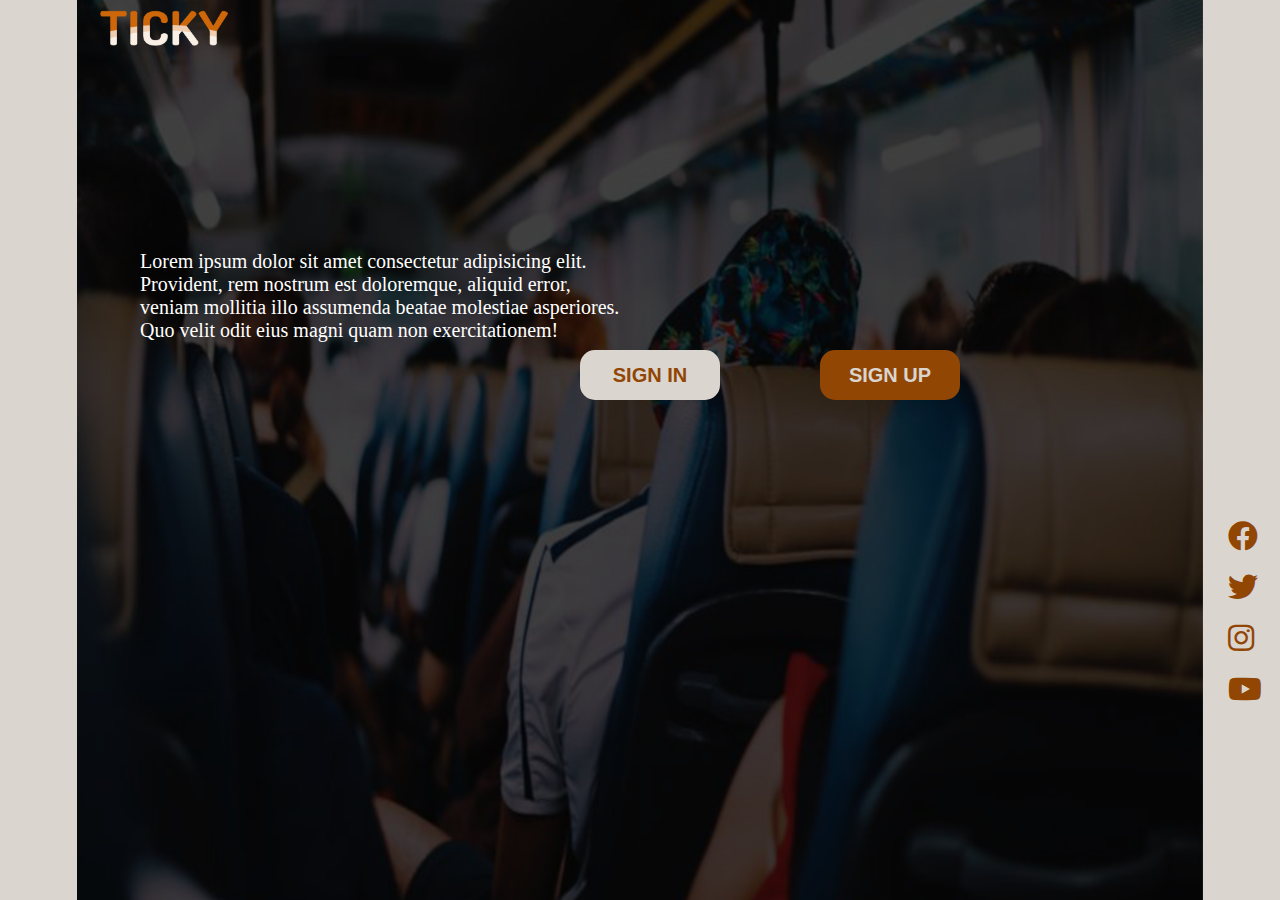
<file: index.html>
<!DOCTYPE html>
<html lang="en">
  <head>
    <meta charset="UTF-8" />
    <meta name="viewport" content="width=device-width, initial-scale=1.0" />
    <title>SIGN PAGE</title>
    <link rel="shortcut icon" href="./ticky-Recovered.png" type="x-icon" />
    <link rel="stylesheet" href="./style.css" />

    <link rel="stylesheet" href="./css/all.css" />
    <link rel="stylesheet" href="./css/all.min.css" />
    <link rel="stylesheet" href="./css/fontawesome.css" />
    <link rel="stylesheet" href="./css/fontawesome.min.css" />
  </head>
  <body>
    <nav>
      <div class="nav-bar">
        <img src="./ticky-Recovered.png" alt="logo" class="nav-logo" />
    </nav>

    <div class="info">
      <p>
        Lorem ipsum dolor sit amet consectetur adipisicing elit.
        <br />
        Provident, rem nostrum est doloremque, aliquid error,
        <br />
        veniam mollitia illo assumenda beatae molestiae asperiores.
        <br />
        Quo velit odit eius magni quam non exercitationem!
      </p>
    </div>

    <div class="buttons">
      <button class="btn sign-btn"><a href="./signIn.html">SIGN IN</a></button>
      <button class="btn signup-btn">
        <a href="./signUp.html">SIGN UP</a>
      </button>
    </div>

    <div class="social">
      <div style="margin-top: 420px">
        <i class="fab fa-facebook m-2"></i>

        <i class="fab fa-twitter m-2"></i>

        <i class="fab fa-instagram m-2"></i>

        <i class="fab fa-youtube m-2"></i>
      </div>
    </div>
  </body>
</html>
</file>
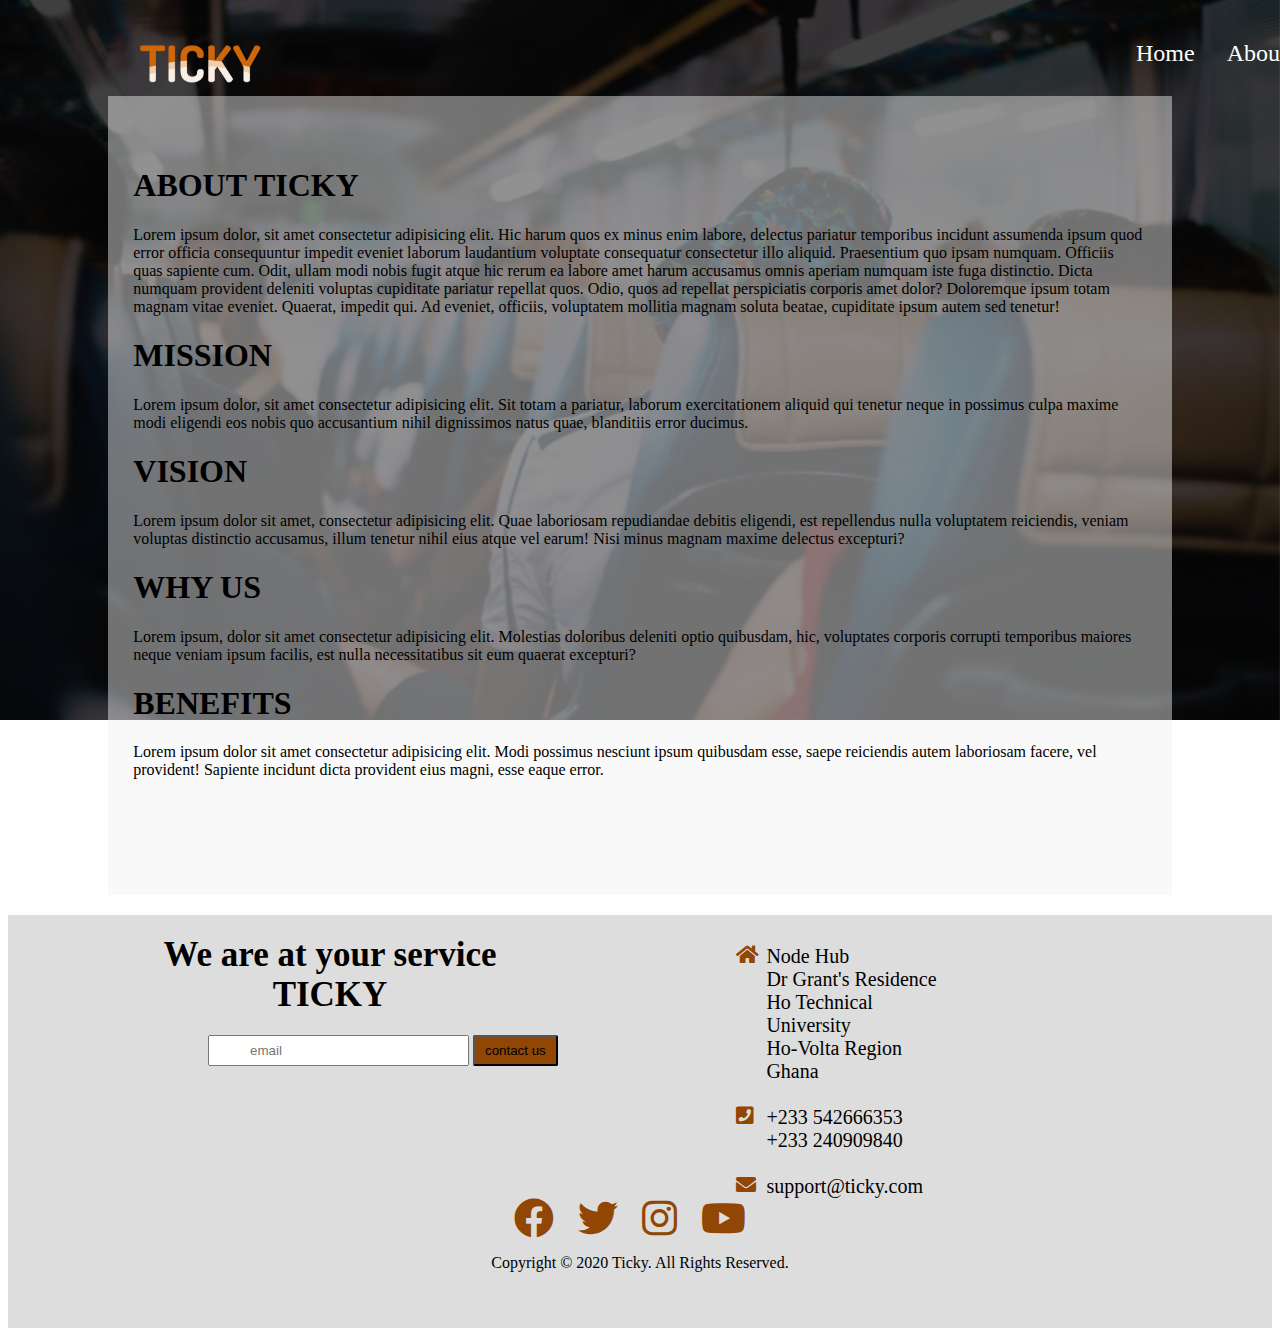
<file: about.html>
<!DOCTYPE html>
<html lang="en">
  <head>
    <meta charset="UTF-8" />
    <meta name="viewport" content="width=device-width, initial-scale=1.0" />
    <link rel="stylesheet" href="./about.css" />

    <link rel="stylesheet" href="./css/all.css" />
    <link rel="stylesheet" href="./css/all.min.css" />
    <link rel="stylesheet" href="./css/fontawesome.css" />
    <link rel="stylesheet" href="./css/fontawesome.min.css" />

    <title>ABOUT US</title>
  </head>
  <body>
    <nav class="nav-bar">
      <div class="nav-logo">
        <img src="./Images/ticky2-Recovered.png" class="logo" />
      </div>

      <ul class="nav-links">
        <li>
          <a href="./home.html">Home</a>
        </li>
        <li>
          <a href="#">About</a>
        </li>

        <!-- <div class="dropdown">
          <button onclick="myFunction()" class="dropbtn">Account</button>
          <div id="myDropdown" class="dropdown-content">
            <a href="./home.html">Home</a>
            <a href="./about.html">About</a>
          </div>
        </div> -->
      </ul>

      <div class="burger">
        <div class="line1"></div>
        <div class="line2"></div>
        <div class="line3"></div>
      </div>
    </nav>

    <div class="container">
      <div>
        <h1>ABOUT TICKY</h1>
        <p>
          Lorem ipsum dolor, sit amet consectetur adipisicing elit. Hic harum
          quos ex minus enim labore, delectus pariatur temporibus incidunt
          assumenda ipsum quod error officia consequuntur impedit eveniet
          laborum laudantium voluptate consequatur consectetur illo aliquid.
          Praesentium quo ipsam numquam. Officiis quas sapiente cum. Odit, ullam
          modi nobis fugit atque hic rerum ea labore amet harum accusamus omnis
          aperiam numquam iste fuga distinctio. Dicta numquam provident deleniti
          voluptas cupiditate pariatur repellat quos. Odio, quos ad repellat
          perspiciatis corporis amet dolor? Doloremque ipsum totam magnam vitae
          eveniet. Quaerat, impedit qui. Ad eveniet, officiis, voluptatem
          mollitia magnam soluta beatae, cupiditate ipsum autem sed tenetur!
        </p>
      </div>

      <div>
        <h1>MISSION</h1>
        <p>
          Lorem ipsum dolor, sit amet consectetur adipisicing elit. Sit totam a
          pariatur, laborum exercitationem aliquid qui tenetur neque in possimus
          culpa maxime modi eligendi eos nobis quo accusantium nihil dignissimos
          natus quae, blanditiis error ducimus.
        </p>
      </div>

      <div>
        <h1>VISION</h1>
        <p>
          Lorem ipsum dolor sit amet, consectetur adipisicing elit. Quae
          laboriosam repudiandae debitis eligendi, est repellendus nulla
          voluptatem reiciendis, veniam voluptas distinctio accusamus, illum
          tenetur nihil eius atque vel earum! Nisi minus magnam maxime delectus
          excepturi?
        </p>
      </div>

      <div>
        <h1>WHY US</h1>
        <p>
          Lorem ipsum, dolor sit amet consectetur adipisicing elit. Molestias
          doloribus deleniti optio quibusdam, hic, voluptates corporis corrupti
          temporibus maiores neque veniam ipsum facilis, est nulla
          necessitatibus sit eum quaerat excepturi?
        </p>
      </div>

      <div>
        <h1>BENEFITS</h1>
        <p>
          Lorem ipsum dolor sit amet consectetur adipisicing elit. Modi possimus
          nesciunt ipsum quibusdam esse, saepe reiciendis autem laboriosam
          facere, vel provident! Sapiente incidunt dicta provident eius magni,
          esse eaque error.
        </p>
      </div>
    </div>

    <div class="contactinfo">
      <div class="infotext">
        <h3>We are at your service</h3>
        <h3>TICKY</h3>
      </div>

      <form class="contact">
        <input type="email" placeholder="email" />
        <input type="submit" value="contact us" />
      </form>

      <div class="address">
        <div class="address-bar">
          <i class="fa fa-home" aria-hidden="true"></i>Node Hub
          <br />
          Dr Grant's Residence
          <br />
          Ho Technical University
          <br />
          Ho-Volta Region
          <br />
          Ghana
          <br />
          <br />
          <i class="fa fa-phone-square" aria-hidden="true"></i>
          +233 542666353
          <br />
          +233 240909840
          <br />
          <br />
          <i class="fa fa-envelope" aria-hidden="true"></i> support@ticky.com
        </div>
      </div>

      <div class="social">
        <i class="fab fa-facebook m-2"></i>
        <i class="fab fa-twitter m-2"></i>
        <i class="fab fa-instagram m-2"></i>
        <i class="fab fa-youtube m-2"></i>
      </div>

      <div class="footer">
        <p>Copyright © 2020 Ticky. All Rights Reserved.</p>
      </div>
    </div>
    <!-- 
    <script>
      /* When the user clicks on the button, 
          toggle between hiding and showing the dropdown content */
      function myFunction() {
        document.getElementById("myDropdown").classList.toggle("show");
      }

      // Close the dropdown if the user clicks outside of it
      window.onclick = function (event) {
        if (!event.target.matches(".dropbtn")) {
          var dropdowns = document.getElementsByClassName("dropdown-content");
          var i;
          for (i = 0; i < dropdowns.length; i++) {
            var openDropdown = dropdowns[i];
            if (openDropdown.classList.contains("show")) {
              openDropdown.classList.remove("show");
            }
          }
        }
      };
    </script> -->
    <script src="./about.js"></script>
  </body>
</html>
</file>
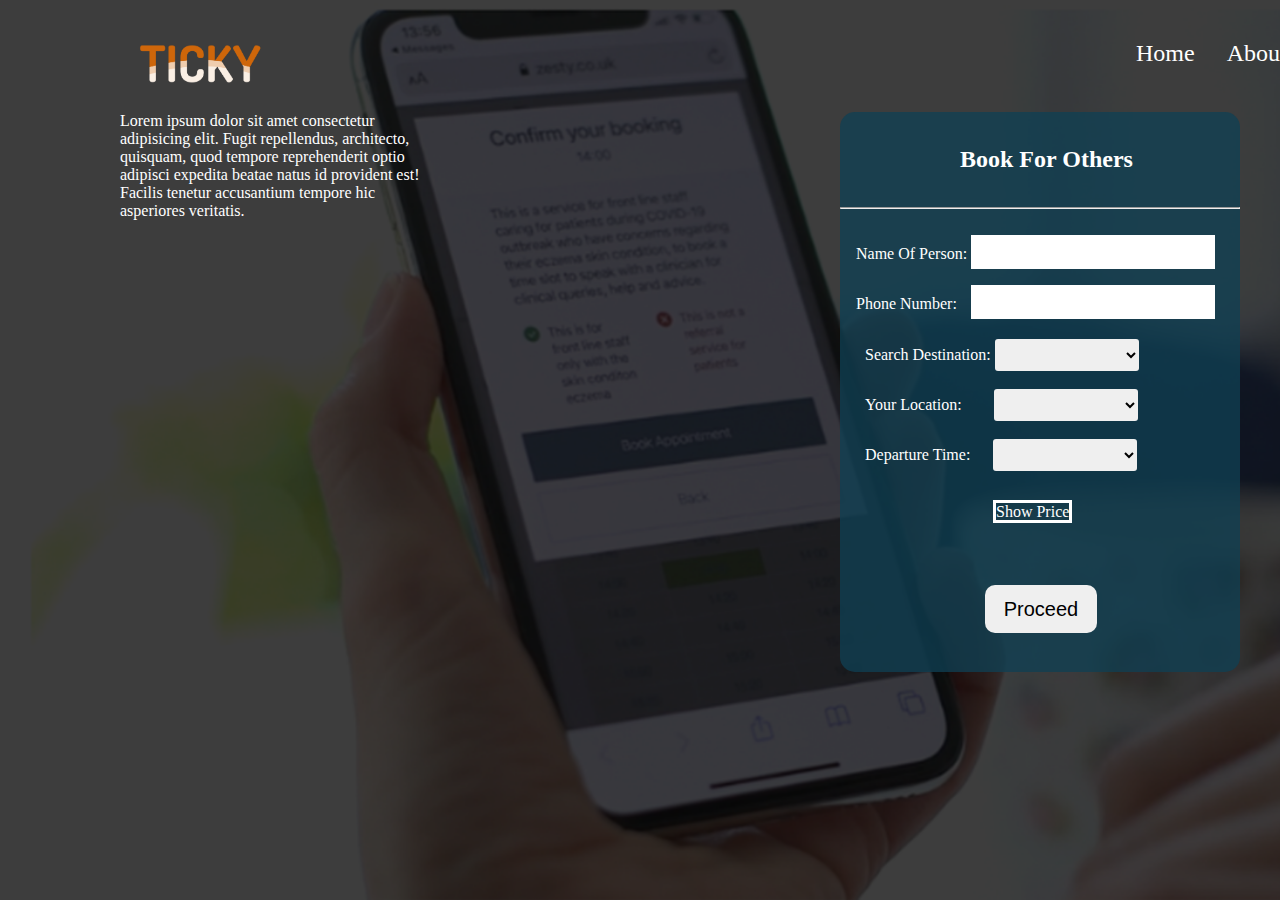
<file: bookforothers.html>
<!DOCTYPE html>
<html lang="en">
  <head>
    <meta charset="UTF-8" />
    <meta name="viewport" content="width=device-width, initial-scale=1.0" />
    <title>Ticky</title>
    <link rel="stylesheet" href="./bookforothers.css" />
  </head>
  <body>
    <nav class="nav-bar">
      <div class="nav-logo">
        <img src="./Images/ticky2-Recovered.png" class="logo" />
      </div>

      <ul class="nav-links">
        <li>
          <a href="./home.html">Home</a>
        </li>
        <li>
          <a href="./about.html">About</a>
        </li>

        <!-- <div class="dropdown">
          <button onclick="myFunction()" class="dropbtn">Account</button>
          <div id="myDropdown" class="dropdown-content">
            <a href="./home.html">Home</a>
            <a href="./about.html">About</a>
          </div>
        </div> -->
      </ul>

      <div class="burger">
        <div class="line1"></div>
        <div class="line2"></div>
        <div class="line3"></div>
      </div>
    </nav>
    <section class="sect">
      <div class="paragraph">
        <p class="P1">
          Lorem ipsum dolor sit amet consectetur adipisicing elit. Fugit
          repellendus, architecto, quisquam, quod tempore reprehenderit optio
          adipisci expedita beatae natus id provident est! Facilis tenetur
          accusantium tempore hic asperiores veritatis.
        </p>
      </div>
      <div class="book-section">
        <h3 class="P2">Book For Others</h3>
        <hr />
        <br />
        
  

        <form class="form" action="./payment.html" method="GET">

          <div class="Placeholders">
            <label for="Name Of Person">Name Of Person:</label>
            <input class="place1" type="placeholder" value="" required></input>
            <br>
            <label for="Phone Number" type="placeholder">Phone Number:</label>
            <input class="place2" type="placeholder" value="" required></input>
          </div>
          
          <div class="div-paragraph">
            <label for="destination">Search Destination:</label>
            <select name="destination" id="destination" required>
              <option value=""></option>
              <option value="accra">Accra</option>
              <option value="kumasi">Kumasi</option>
              <option value="ho">Ho</option>
            </select>
            <br />
            <br />

            <label for="location">Your Location:</label>
            <select name="location" id="location" required>
              <option value=""></option>
              <option value="accra">Accra</option>
              <option value="kumasi">Kumasi</option>
              <option value="ho">Ho</option>
            </select>
            <br />
            <br />

            <label for="time">Departure Time:</label>
            <select name="time" id="time" required>
              <option value="none"></option>
              <option value="">4:00 am</option>
              <option value="">6:00 am</option>
              <option value="">9:00 am</option>
              <option value="">12:00 am</option>
            </select>
           <div class="price">
            <label for="" id="btn" class="labelShowPrice">Show Price</label>
            </div>

            <div class="submit">
              <input type="submit" value="Proceed">
            </div>
            
         </div>
        </form>
      </div>
    
    </section>
    <script src="./about.js"></script>
    <script src="./bookforothers.js"></script>
    
  </body>
</html>
</file>
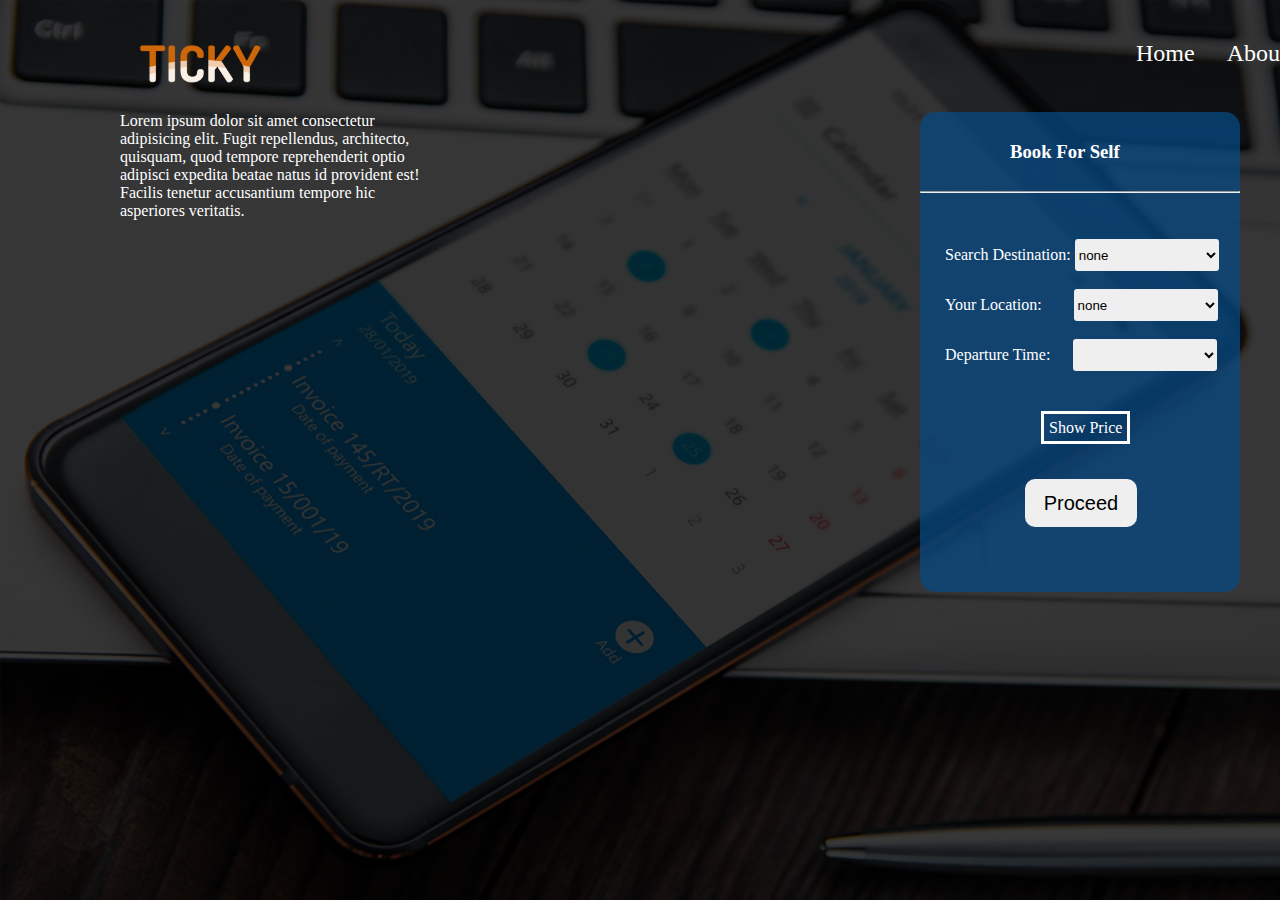
<file: bookforself.html>
<!DOCTYPE html>
<html lang="en">
  <head>
    <meta charset="UTF-8" />
    <meta name="viewport" content="width=device-width, initial-scale=1.0" />
    <title>Ticky</title>
    <link rel="stylesheet" href="./bookforself.css" />
    <link rel="stylesheet" href="./css/all.css" />
    <link rel="stylesheet" href="./css/all.min.css" />
    <link rel="stylesheet" href="./css/fontawesome.css" />
    <link rel="stylesheet" href="./css/fontawesome.min.css" />
  </head>
  <body>
    <nav class="nav-bar">
      <div class="nav-logo">
        <img src="./Images/ticky2-Recovered.png" class="logo" />
      </div>

      <ul class="nav-links">
        <li>
          <a href="./home.html">Home</a>
        </li>
        <li>
          <a href="./about.html">About</a>
        </li>

        <!-- <div class="dropdown">
          <button onclick="myFunction()" class="dropbtn">Account</button>
          <div id="myDropdown" class="dropdown-content">
            <a href="./home.html">Home</a>
            <a href="./about.html">About</a>
          </div>
        </div> -->
      </ul>

      <div class="burger">
        <div class="line1"></div>
        <div class="line2"></div>
        <div class="line3"></div>
      </div>
    </nav>

    <section class="sect">
      <div class="paragraph">
        <p class="P1">
          Lorem ipsum dolor sit amet consectetur adipisicing elit. Fugit
          repellendus, architecto, quisquam, quod tempore reprehenderit optio
          adipisci expedita beatae natus id provident est! Facilis tenetur
          accusantium tempore hic asperiores veritatis.
        </p>
      </div>

      <div class="book-section">
        <h3 class="P2">Book For Self</h3>
        <hr />
        <br />

        <form class="form" action="./payment.html" method="GET">
          <div class="div-paragraph">
            <label for="destination">Search Destination:</label>

            <select name="destination" id="destination" required>
              <option value="none">none</option>
              <option value="accra">Accra</option>
              <option value="kumasi">Kumasi</option>
              <option 2q32qw2="ho">Ho</option>
            </select>

            <br />
            <br />

            <label for="location">Your Location:</label>
            <select name="location" id="location" required>
              <option value="none">none</option>
              <option value="accra">Accra</option>
              <option value="kumasi">Kumasi</option>
              <option value="ho">Ho</option>
            </select>

            <br />
            <br />

            <label for="time">Departure Time:</label>
            <select name="time" id="time" required>
              <option value="none"></option>
              <option value="">4:00 am</option>
              <option value="">6:00 am</option>
              <option value="">9:00 am</option>
              <option value="">12:00 am</option>
            </select>
            <div class="price">
              <label for="" id="btn" class="labelShowPrice">Show Price</label>
            </div>
            <div id="display"></div>
            <!-- <button id="btn">Show Price</button> -->

            <div class="submit">
              <input type="submit" value="Proceed" />
            </div>

            <!-- <div class="proceed-button">
            <button class="pbtn" type="button"><a href="/payment.html" class="anc" ><strong>Proceed</strong></a></button>
            </div> -->
          </div>
        </form>
      </div>
    </section>
    <script src="./about.js"></script>
    <script src="./bookforself.js"></script>
    <script>
      window.onclick = function (event) {
        if (!event.target.matches(".dropbtn1")) {
          var dropdowns = document.getElementsByClassName("dropdown-content");
          var i;
          for (i = 0; i < dropdowns.length; i++) {
            var openDropdown = dropdowns[i];
            if (openDropdown.classList.contains("show")) {
              openDropdown.classList.remove("show");
            }
          }
        }
      };
    </script>
  </body>
</html>
</file>
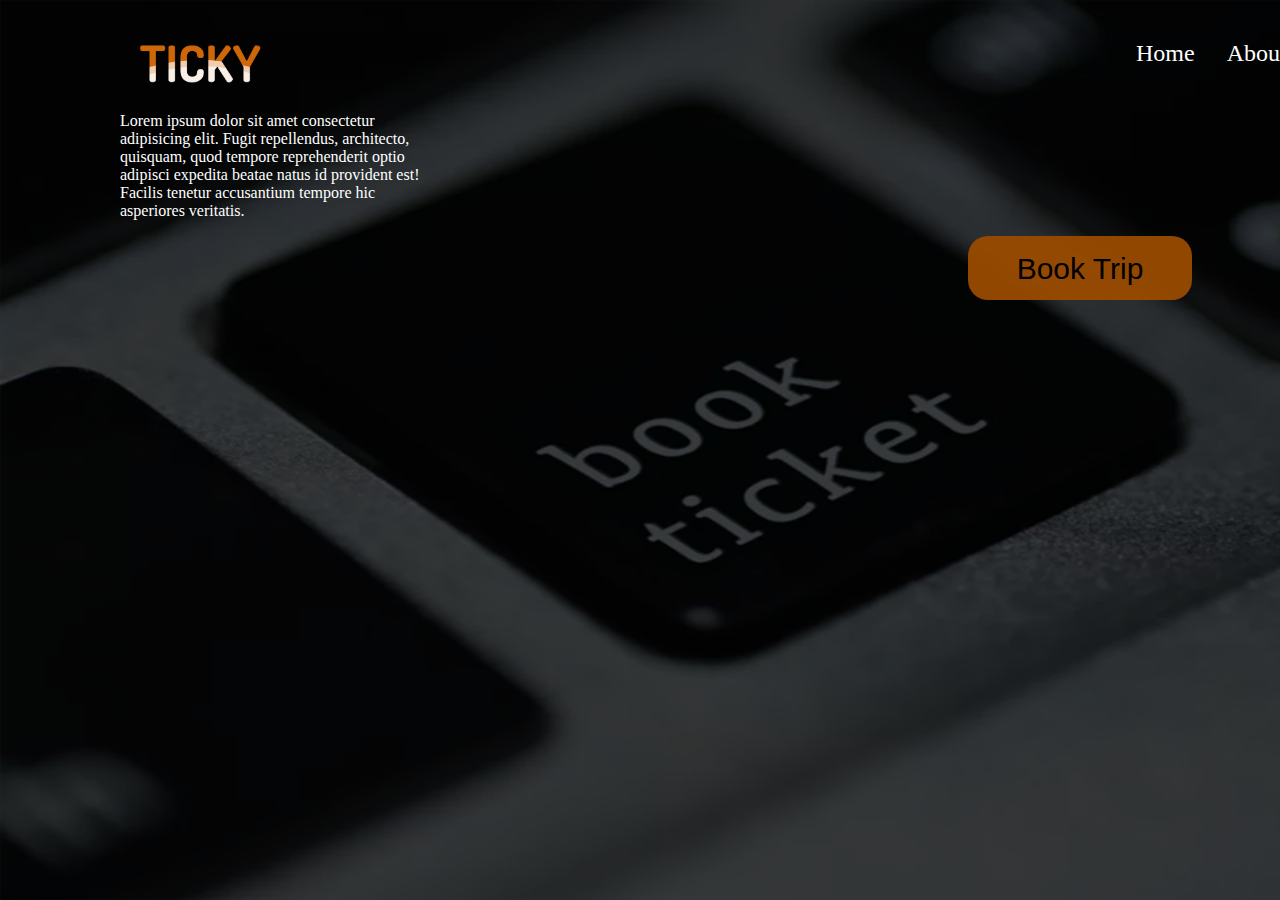
<file: home.html>
<!DOCTYPE html>
<html lang="en">
  <head>
    <meta charset="UTF-8" />
    <meta name="viewport" content="width=device-width, initial-scale=1.0" />
    <title>Ticky</title>
    <link rel="stylesheet" href="./home.css" />
    <link rel="stylesheet" href="./css/all.css" />
    <link rel="stylesheet" href="./css/all.min.css" />
    <link rel="stylesheet" href="./css/fontawesome.css" />
    <link rel="stylesheet" href="./css/fontawesome.min.css" />
  </head>
  <body>
    <nav class="nav-bar">
      <div class="nav-logo">
        <img src="./Images/ticky2-Recovered.png" class="logo" />
      </div>

      <ul class="nav-links">
        <li>
          <a href="./home.html">Home</a>
        </li>
        <li>
          <a href="./about.html">About</a>
        </li>

        <!-- <div class="dropdown">
          <button onclick="myFunction()" class="dropbtn">Account</button>
          <div id="myDropdown" class="dropdown-content">
            <a href="./home.html">Home</a>
            <a href="./about.html">About</a>
          </div>
        </div> -->
      </ul>

      <div class="burger">
        <div class="line1"></div>
        <div class="line2"></div>
        <div class="line3"></div>
      </div>
    </nav>

    <section class="sect">
      <div class="paragraph">
        <p class="P1">
          Lorem ipsum dolor sit amet consectetur adipisicing elit. Fugit
          repellendus, architecto, quisquam, quod tempore reprehenderit optio
          adipisci expedita beatae natus id provident est! Facilis tenetur
          accusantium tempore hic asperiores veritatis.
        </p>
      </div>
    </section>

    <div class="dropdown">
      <button onclick="myFunction()" class="dropbtn">Book Trip</button>

      <div id="myDropdown" class="dropdown-content">
        <button class="but1">
          <a href="./bookforself.html">Book For Self</a>
        </button>
        <button class="but2">
          <a href="./bookforothers.html">Book For Others</a>
        </button>
      </div>
    </div>

    <script>
      /* When the user clicks on the button, 
toggle between hiding and showing the dropdown content */
      function myFunction() {
        document.getElementById("myDropdown").classList.toggle("show");
      }

      // Close the dropdown if the user clicks outside of it
      window.onclick = function (event) {
        if (!event.target.matches(".dropbtn")) {
          var dropdowns = document.getElementsByClassName("dropdown-content");
          var i;
          for (i = 0; i < dropdowns.length; i++) {
            var openDropdown = dropdowns[i];
            if (openDropdown.classList.contains("show")) {
              openDropdown.classList.remove("show");
            }
          }
        }
      };
    </script>
    <script src="./about.js"></script>
  </body>
</html>
</file>
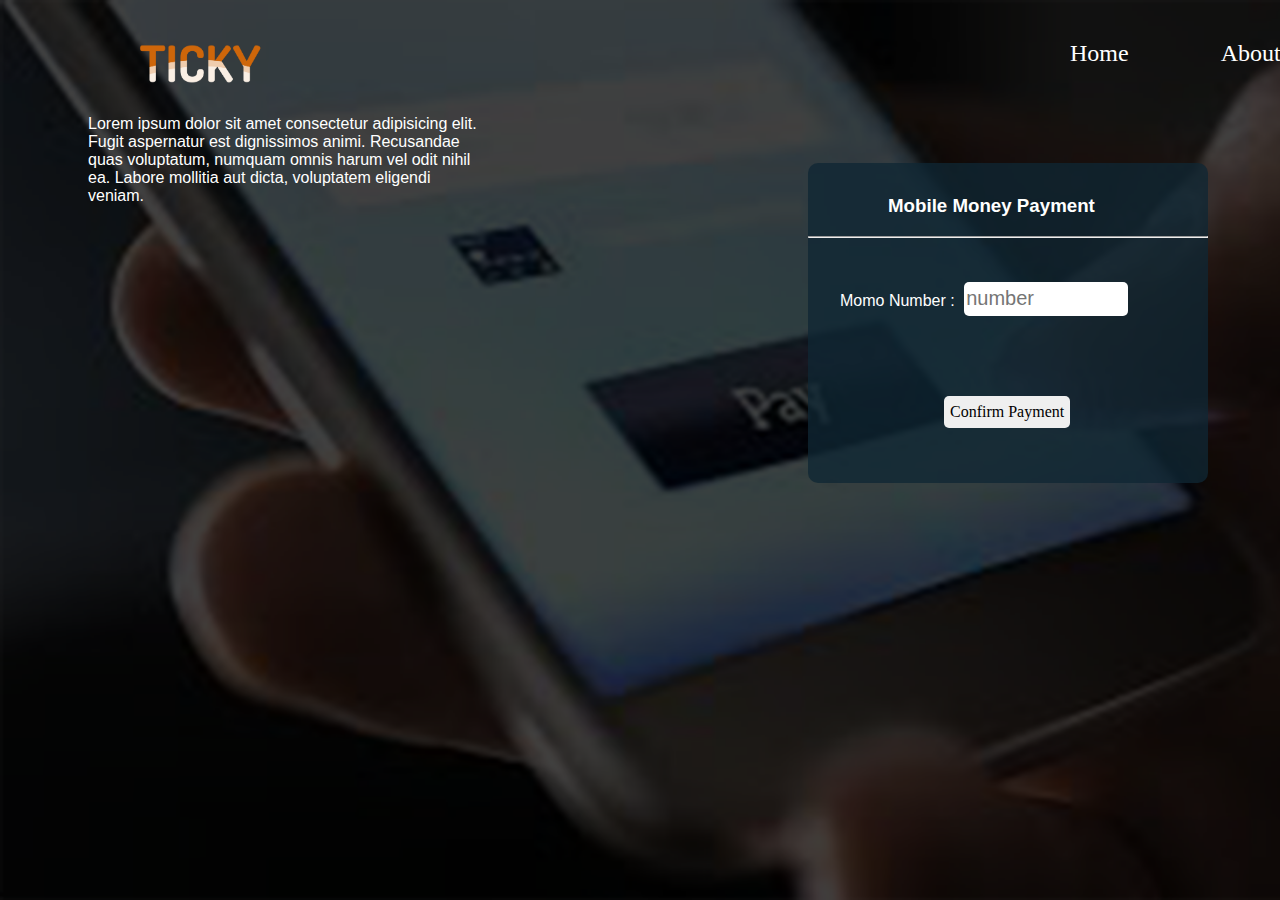
<file: payment.html>
<!DOCTYPE html>
<html lang="en">
  <head>
    <meta charset="UTF-8" />
    <meta name="viewport" content="width=device-width, initial-scale=1.0" />
    <title>Ticky</title>
    <link rel="stylesheet" href="./payment.css" />
  </head>
  <body>
    <nav class="nav-bar">
      <div class="nav-logo">
        <img src="./Images/ticky2-Recovered.png" class="logo" />
      </div>

      <ul class="nav-links">
        <li>
          <a href="./home.html">Home</a>
        </li>
        <li>
          <a href="./about.html">About</a>
        </li>
      </ul>

        <!-- This is div for Account -->
        <div class="dropdown">
          <button onclick="myFunction()" class="dropbtn">Account</button>
          <div id="myDropdown" class="dropdown-content">
            <a href="">Home</a>
            <a href="">Travel History</a>
            <a href="">Logout</a>
          </div>
        </div>

          <!-- creating the humburger menu for responsiveness of the Web app -->
      <div class="burger">
        <div class="line1"></div>
        <div class="line2"></div>
        <div class="line3"></div>
      </div>
    </nav>
    <div class="column">
      <div class="par">
        <p>
          Lorem ipsum dolor sit amet consectetur adipisicing elit. Fugit
          aspernatur est dignissimos animi. Recusandae quas voluptatum, numquam
          omnis harum vel odit nihil ea. Labore mollitia aut dicta, voluptatem
          eligendi veniam.
        </p>
      </div>

      <section class="payment">
        <h3 class="head-section">Mobile Money Payment</h3>
        <hr />
        <br />
        <br />
        <div class="momo">
          <label for="Mobile Money Number">Momo Number :</label>
          <input
            class="num"
            placeholder="number"
            type="number"
            value=""
            required
          />
        </div>

        <div class="CP">
          <input type="submit" value="Confirm Payment" />
        </div>
      </section>
    </div>

    <script>
      function myFunction() {
        document.getElementById("myDropdown").classList.toggle("show");
      }

      // Close the dropdown if the user clicks outside of it
      window.onclick = function (event) {
        if (!event.target.matches(".dropbtn")) {
          var dropdowns = document.getElementsByClassName("dropdown-content");
          var i;
          for (i = 0; i < dropdowns.length; i++) {
            var openDropdown = dropdowns[i];
            if (openDropdown.classList.contains("show")) {
              openDropdown.classList.remove("show");
            }
          }
        }
      };
    </script>
    

    <script src="./about.js"></script>
  </body>
</html>
</file>
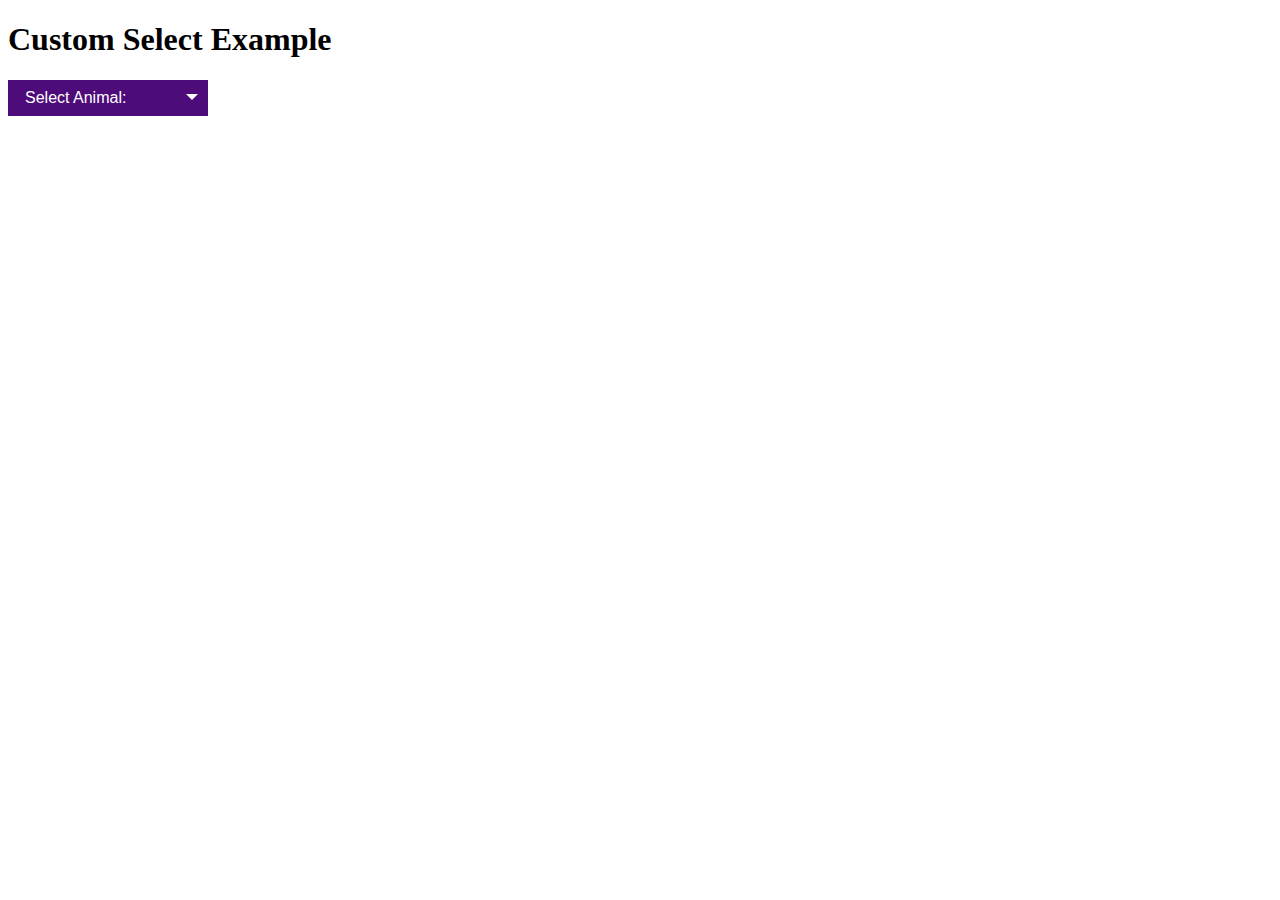
<file: priceChange.html>
<!DOCTYPE html>
<html>
  <head>
    <meta name="viewport" content="width=device-width, initial-scale=1.0" />
    <style>
      .customSelect {
        position: relative;
        font-family: Arial, Helvetica, sans-serif;
      }
      .customSelect select {
        display: none;
      }
      .select-selected {
        background-color: rgb(78, 11, 122);
      }
      .select-selected:after {
        position: absolute;
        content: "";
        top: 14px;
        right: 10px;
        width: 0;
        height: 0;
        border: 6px solid transparent;
        border-color: #fff transparent transparent transparent;
      }
      .select-selected.select-arrow-active:after {
        border-color: transparent transparent #fff transparent;
        top: 7px;
      }
      .select-items div,
      .select-selected {
        color: #ffffff;
        padding: 8px 16px;
        border: 1px solid transparent;
        cursor: pointer;
        user-select: none;
      }
      .select-items {
        position: absolute;
        background-color: rgb(138, 29, 148);
        top: 100%;
        left: 0;
        right: 0;
        z-index: 99;
      }
      .select-hide {
        display: none;
      }
      .select-items div:hover,
      .sameSelected {
        background-color: rgba(0, 0, 0, 0.1);
      }
    </style>
  </head>
  <body>
    <h1>Custom Select Example</h1>
    <div class="customSelect" style="width: 200px">
      <select>
        <option value="0">Select Animal:</option>
        <option value="Giraffe">Giraffe</option>
        <option value="Lion">Lion</option>
        <option value="Cow">Cow</option>
        <option value="Dog">Dog</option>
        <option value="Tiger">Tiger</option>
      </select>
    </div>
    <script>
      var customSelectEle, i, j, selElmnt, divEle, divEleSelected, c;
      customSelectEle = document.querySelector(".customSelect");
      selElmnt = customSelectEle.getElementsByTagName("select")[0];
      divEle = document.createElement("DIV");
      divEle.setAttribute("class", "select-selected");
      divEle.innerHTML = selElmnt.options[selElmnt.selectedIndex].innerHTML;
      customSelectEle.appendChild(divEle);
      divEleSelected = document.createElement("DIV");
      divEleSelected.setAttribute("class", "select-items select-hide");
      Array.from(selElmnt).forEach((item, index) => {
        c = document.createElement("DIV");
        c.innerHTML = selElmnt.options[index].innerHTML;
        c.addEventListener("click", function (e) {
          var y, i, k, selEleParent, selEleSibling;
          selEleParent = this.parentNode.parentNode.getElementsByTagName(
            "select"
          )[0];
          selEleSibling = this.parentNode.previousSibling;
          for (i = 0; i < selEleParent.length; i++) {
            if (selEleParent.options[i].innerHTML == this.innerHTML) {
              selEleParent.selectedIndex = i;
              selEleSibling.innerHTML = this.innerHTML;
              y = this.parentNode.getElementsByClassName("sameSelected");
              for (k = 0; k < y.length; k++) {
                y[k].removeAttribute("class");
              }
              this.setAttribute("class", "sameSelected");
              break;
            }
          }
          selEleSibling.click();
        });
        divEleSelected.appendChild(c);
      });
      customSelectEle.appendChild(divEleSelected);
      divEle.addEventListener("click", function (e) {
        e.stopPropagation();
        closeSelect(this);
        this.nextSibling.classList.toggle("select-hide");
        this.classList.toggle("select-arrow-active");
      });
      function closeSelect(elmnt) {
        var customSelectEle,
          y,
          i,
          arrNo = [];
        customSelectEle = document.getElementsByClassName("select-items");
        y = document.getElementsByClassName("select-selected");
        for (i = 0; i < y.length; i++) {
          if (elmnt == y[i]) {
            arrNo.push(i);
          } else {
            y[i].classList.remove("select-arrow-active");
          }
        }
        for (i = 0; i < customSelectEle.length; i++) {
          if (arrNo.indexOf(i)) {
            customSelectEle[i].classList.add("select-hide");
          }
        }
      }
      document.addEventListener("click", closeSelect);
    </script>
  </body>
</html>
</file>
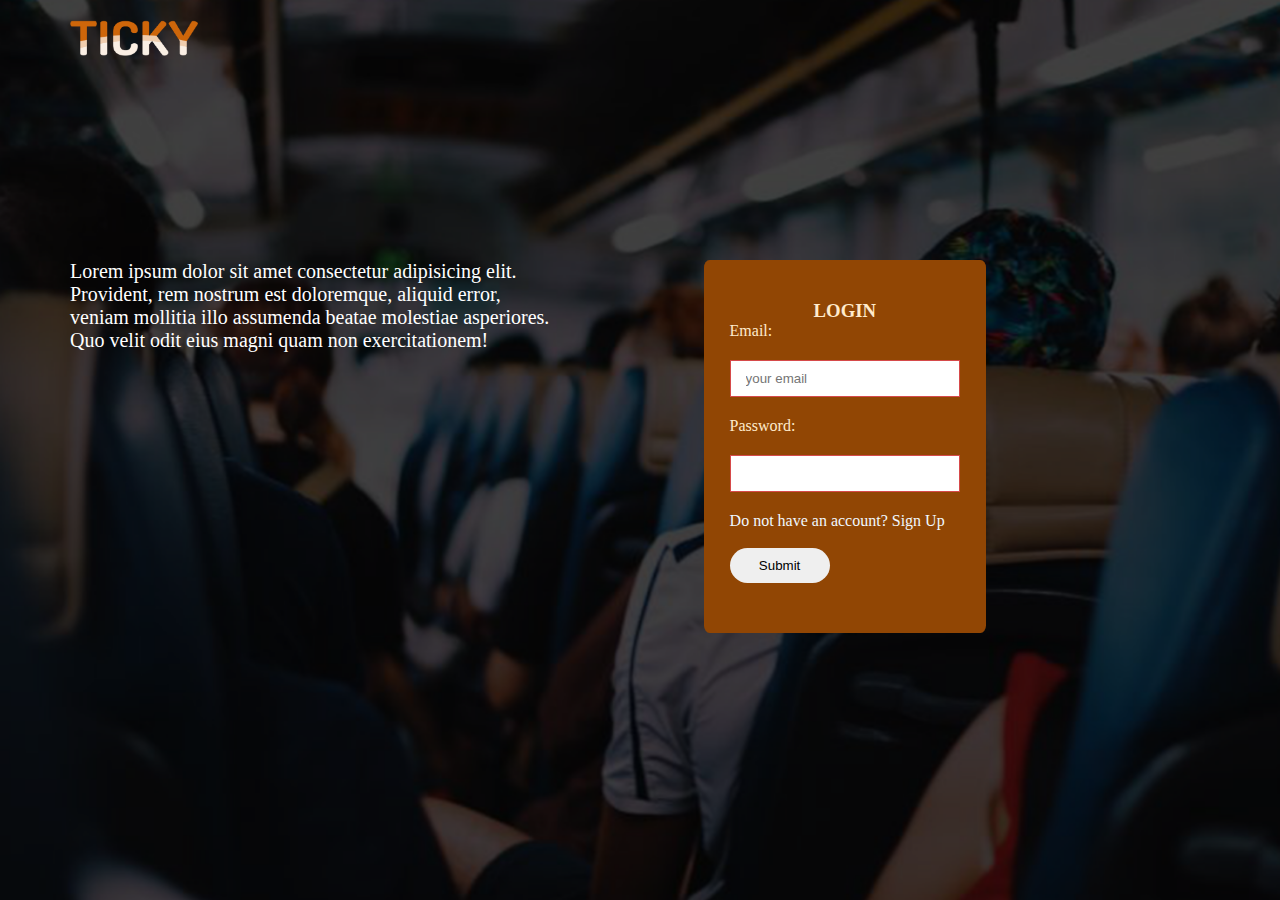
<file: signIn.html>
<!DOCTYPE html>
<html lang="en">
  <head>
    <meta charset="UTF-8" />
    <meta name="viewport" content="width=device-width, initial-scale=1.0" />
    <title>LOGIN</title>
    <link rel="shortcut icon" href="./ticky-Recovered.png" type="x-icon" />

    <link rel="stylesheet" href="./signIn.css" />

    <link rel="stylesheet" href="./css/all.css" />
    <link rel="stylesheet" href="./css/all.min.css" />
    <link rel="stylesheet" href="./css/fontawesome.css" />
    <link rel="stylesheet" href="./css/fontawesome.min.css" />
  </head>
  <body>
    <nav>
      <div class="nav-bar">
        <img src="./ticky-Recovered.png" alt="logo" class="nav-logo" />
      </div>
    </nav>

    <div class="info">
      <p>
        Lorem ipsum dolor sit amet consectetur adipisicing elit.
        <br />
        Provident, rem nostrum est doloremque, aliquid error,
        <br />
        veniam mollitia illo assumenda beatae molestiae asperiores.
        <br />
        Quo velit odit eius magni quam non exercitationem!
      </p>
    </div>

    <div class="container">
      <div>
        <h3 class="passenger">LOGIN</h3>
      </div>
      <form class="form" action="./home.html" method="GET">
        <div class="email form-group">
          <label for="email"
            >Email:
            <input
              name="email"
              id="email"
              type="email"
              placeholder="your email"
              required
            />
          </label>
        </div>

        <div class="password form-group">
          <label for="password"
            >Password:
            <input
              name="password"
              id="password"
              type="password"
              pattern=".{5, 10}"
              required
              title="5 to 10 characters"
            />
          </label>
        </div>

        <div class="create-account">
          <ul>
            <a href="./signUp.html">Do not have an account? Sign Up</a>
          </ul>
        </div>
        <br />
        <div class="submit">
          <input type="submit" />
        </div>
      </form>
    </div>
  </body>
</html>
</file>
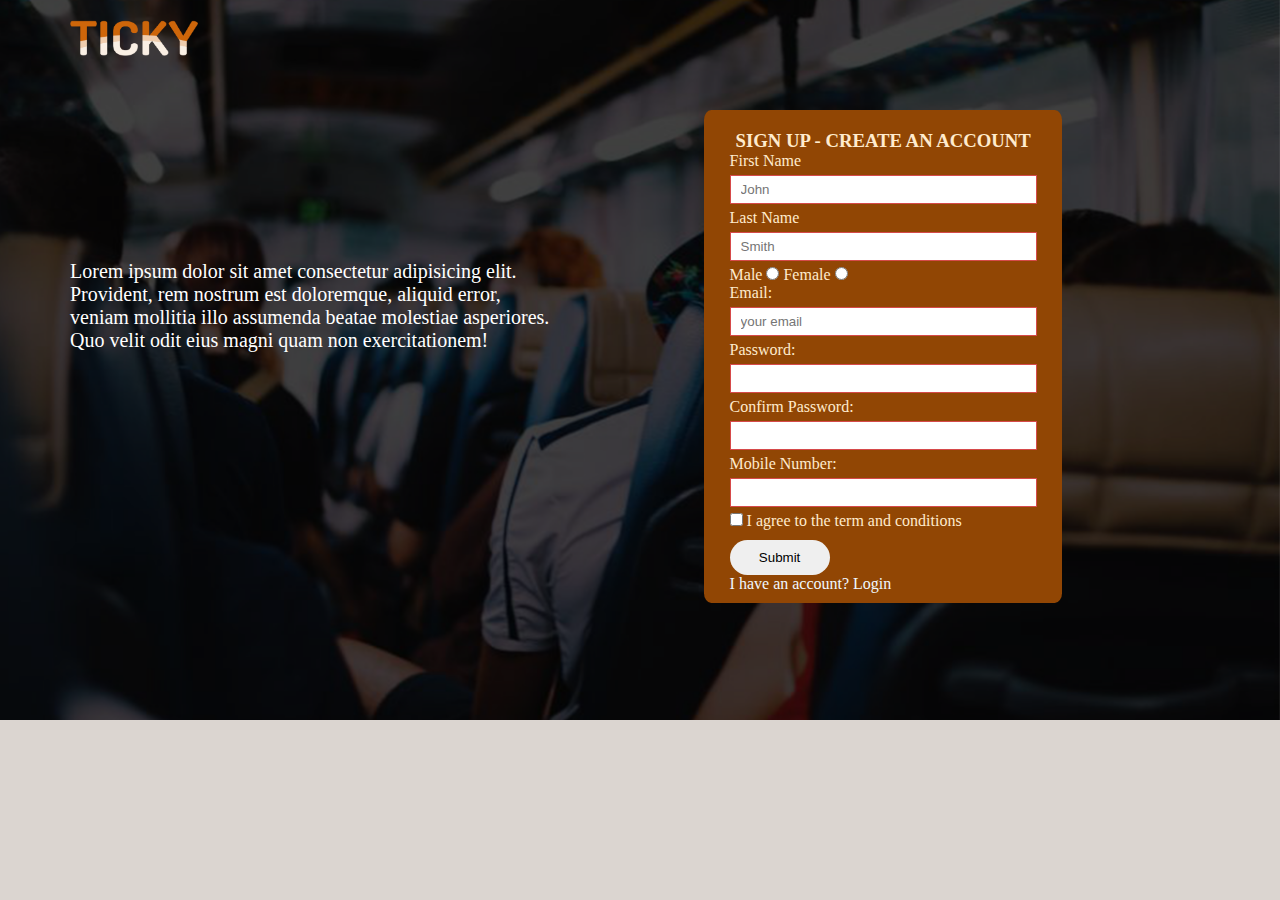
<file: signUp.html>
<!DOCTYPE html>
<html lang="en">
  <head>
    <meta charset="UTF-8" />
    <meta name="viewport" content="width=device-width, initial-scale=1.0" />
    <title>SIGN-UP</title>
    <link rel="shortcut icon" href="./ticky-Recovered.png" type="x-icon" />

    <link rel="stylesheet" href="signUp.css" />

    <link rel="stylesheet" href="./css/all.css" />
    <link rel="stylesheet" href="./css/all.min.css" />
    <link rel="stylesheet" href="./css/fontawesome.css" />
    <link rel="stylesheet" href="./css/fontawesome.min.css" />
  </head>
  <body>
    <nav>
      <div class="nav-bar">
        <img src="./ticky-Recovered.png" alt="logo" class="nav-logo" />
      </div>
    </nav>

    <div class="info">
      <p>
        Lorem ipsum dolor sit amet consectetur adipisicing elit.
        <br />
        Provident, rem nostrum est doloremque, aliquid error,
        <br />
        veniam mollitia illo assumenda beatae molestiae asperiores.
        <br />
        Quo velit odit eius magni quam non exercitationem!
      </p>
    </div>

    <div class="container">
      <div>
        <h3 class="passenger">SIGN UP - CREATE AN ACCOUNT</h3>
      </div>
      <form class="form" action="./signIn.html" method="GET">
        <div class="names form-group">
          <label for="firstName">First Name</label>
          <input
            name="register"
            id="firstName all"
            type="text"
            placeholder="John"
            required
          />

          <label for="lastName">Last Name</label>
          <input
            name="register"
            id="lastName"
            type="text"
            placeholder="Smith"
            required
          />
        </div>

        <div class="gender form-group">
          <label for="male">Male</label>
          <input name="gender" id="male" type="radio" value="Male" />

          <label for="female">Female</label>
          <input name="gender" id="female" type="radio" value="Female" />
        </div>

        <div class="email form-group">
          <label for="email"
            >Email:
            <input
              name="email"
              id="email"
              type="email"
              placeholder="your email"
              required
            />
          </label>
        </div>

        <div class="password form-group">
          <label for="password"
            >Password:
            <input
              name="password"
              id="password"
              type="password"
              pattern=".{5, 10}"
              required
              title="5 to 10 characters"
            />
          </label>

          <label for="password"
            >Confirm Password:
            <input
              name="password"
              id="password"
              type="password"
              pattern=".{5, 10}"
              required
              title="5 to 10 characters"
            />
          </label>
        </div>

        <div class="mobile form-group">
          <label for="number">Mobile Number:</label>
          <input name="number" id="number" type="number" required />
        </div>

        <div class="terms form-group">
          <input id="terms" type="checkbox" name="" id="" required />
          <label for="terms">I agree to the term and conditions</label>
        </div>

        <div class="submit">
          <input type="submit" /><a href="./signIn.html"></a>
        </div>

        <ul class="create-account">
          <a href="./signIn.html">I have an account? Login</a>
        </ul>
      </form>
    </div>
  </body>
</html>
</file>
<file: style.css>
* {
  margin: 0;
  padding: 0;
  box-sizing: border-box;
}

body {
  background-color: #dbd5d0;
  background-image: url(./Images/LandingPage.png);
  background-repeat: no-repeat;
  background-attachment: fixed;
  background-size: 88% 100%;
  background-position-x: center;
  overflow: hidden;
}

.nav-logo {
  width: 10%;
  margin-top: 10px;
  margin-left: 100px;
}

.info {
  padding-left: 140px;
  margin-top: 200px;
  color: white;
  font-size: 20px;
  width: 50%;
  position: absolute;
}

.buttons {
  float: right;
  /* padding-left: 60%; */
  margin-top: 300px;
  margin-right: 25%;
  font-family: Montserrat;
  display: flex;
}

.btn {
  border-radius: 15px;
  border: none;
  width: 140px;
  height: 50px;
  text-align: center;
  font-size: 20px;
}

/* .btn:hover {
  background-color: #ffffff;
} */

.sign-btn {
  background-color: #dbd5d0;
  /* margin-bottom: 50px; */
  color: #914604;
  list-style-type: none;
  text-decoration: none;
  margin-right: 100px;
}

.sign-btn a {
  list-style-type: none;
  text-decoration: none;
  color: #914604;
  font-weight: 700;
}

.signup-btn a {
  list-style-type: none;
  text-decoration: none;
  color: #dbd5d0;
  font-weight: 700;
}

.signup-btn {
  background-color: #914604;
  color: #dbd5d0;
  text-decoration: none;
}

.social {
  position: absolute;
  display: inline-block;
  margin-left: 92%;
  padding: 50px;
  font-size: 30px;
  color: #914604;
}

.social > i {
  margin: 20%;
}

.fab {
  padding-bottom: 20px;
}
/* MOBILE */
@media screen and (max-width: 780px) {
  html,
  body {
    overflow: hidden;
  }

  body {
    background-size: 100% 100%;
    background-size: cover;
  }

  .logo {
    margin: 10px;
    padding: 0;
    margin-right: 20%;
    padding-top: 20px;
    margin-left: 20px;
    padding-top: 10px;
  }

  .info {
    position: relative;
    padding: 0px;
    margin: 3%;
    width: 100%;
    padding: 10px;
    margin-top: 50px;
  }

  .buttons {
    display: block;
    margin: 0;
    margin-left: 30%;
    margin-right: 10px;
    margin-top: 100px;
  }

  /* .btn {
  
} */

  /* .btn:hover {
  background-color: #ffffff;
} */

  /* .sign-btn {
  
}

.sign-btn a {
 
}

.signup-btn a {
 
}

.signup-btn {
  
} */
  .signup-btn {
    margin-top: 40px;
  }
  .social {
    position: fixed;
    margin-left: 1%;
    margin-right: 6%;
    display: inline;
    top: 10px;
    height: 2px;
    margin-top: 250px;
    color: #dbd5d0;

    justify-content: space-between;
  }

  .fab {
    margin: 0px 0px 0px 25px;
  }
}
</file>
<file: about.css>
body {
  background-image: url(./Images/LandingPage.png);
  background-repeat: no-repeat;
  background-attachment: fixed;
  background-size: 100%;
  /* -webkit-background-size: cover;
  -o-background-size: cover;
  -moz-background-size: cover; */
}
.nav-bar {
  display: flex;
  margin-left: 6rem;
  color: white;
  font-size: 2rem;
}

.logo {
  width: 8rem;
  height: 3rem;
  margin-top: 2rem;
  margin-left: 2rem;
}

.nav-links {
  margin-left: 50rem;
  font-size: 1.5rem;
  color: white;
  margin-top: 2rem;
  list-style-type: none;
  display: flex;
  text-decoration: none;
  padding-right: 2rem;
}

li:hover {
  background-color: rgb(134, 65, 7);
  background-position: center;
}

/* #links {
  list-style-type: none;
  display: flex;
  text-decoration: none;
  padding-right: 2rem;
  color: white;
} */

/* li {
  float: right;
} */

a {
  /* right: 0%; */
  text-decoration: none;
  padding-left: 2rem;
  color: white;
}

.dropbtn {
  background-color: transparent;
  color: white;
  padding: 16px;
  font-size: 16px;
  border: none;
  cursor: pointer;
}

/* .dropbtn:hover,
.dropbtn:focus {
  background-color: ;
} */

.dropdown {
  position: relative;
  display: inline-block;
}

.dropdown-content {
  display: none;
  position: absolute;
  background-color: #f1f1f1;
  min-width: 160px;
  overflow: auto;
  box-shadow: 0px 8px 16px 0px rgba(0, 0, 0, 0.2);
  z-index: 1;
}

.dropdown-content a {
  color: black;
  padding: 12px 16px;
  text-decoration: none;
  display: block;
}

.dropdown a:hover {
  background-color: #ddd;
}

.show {
  display: block;
}

.container {
  background-color: #f1f1f175;
  padding-right: 2%;
  padding-left: 2%;
  margin-left: 100px;
  margin-right: 100px;
  padding-top: 50px;
  padding-bottom: 100px;
}

.contactinfo {
  width: 100%;
  background-color: #ddd;
  padding-bottom: 40px;
  margin-top: 20px;
}

.infotext {
  position: absolute;
  margin-left: 130px;
  width: 30%;
  height: 0;
  margin-top: 20px;
}

.infotext h3 {
  font-size: 35px;
  padding: 0;
  margin: 0;
  text-align: center;
}

.contact {
  position: absolute;
  margin-left: 200px;
  margin-top: 120px;
  width: 50%;
  /* height: 0; */
}

.social {
  position: relative;
  width: 50%;
  margin: auto;
  text-align: center;
  /* justify-content: space-between; */
}

.fab {
  padding-right: 20px;
  font-size: 40px;
}

.address {
  margin-left: 60%;
  font-size: 20px;
  width: 15%;
}

.address-bar {
  padding-top: 30px;
}

.footer {
  /* display: block; */
  margin: auto;
  text-align: center;
}

input[type="email"] {
  padding: 6px 40px;
  box-sizing: border-box;
}

input[type="submit"] {
  padding: 6px 10px;
  background-color: #914604;
  border-radius: 2px;
  box-sizing: border-box;
}

i {
  color: #914604;
}

.fa-home {
  position: absolute;
  margin-left: -30px;
}

.fa-phone-square {
  position: absolute;
  margin-left: -30px;
}

.fa-envelope {
  position: absolute;
  margin-left: -30px;
}

/* MOBILE */
@media screen and (max-width: 768px) {
  html,
  body {
    background-size: 100% 100%;
    background-size: cover;
    overflow-x: hidden;
  }

  .nav-links {
    display: block;
    position: absolute;
    right: 0;
    background-color: rgb(80, 94, 141);
    width: 30%;
    margin-top: 0;
    height: 60vh;
    flex-direction: column;
    align-items: center;
    transform: translateX(100%);
    transition: transform 0.5s ease-in;
  }

  .nav-links li {
    opacity: 0;
    padding-top: 30px;
    padding-bottom: 40px;
  }

  .burger {
    display: block;
    margin-left: 170px;
  }

  .line1,
  .line2,
  .line3 {
    width: 25px;
    height: 3px;
    background-color: #ddd;
    margin-top: 5px;
  }

  .logo {
    padding: 0;
    margin: 0;
    margin-left: -80px;
    width: 60px;
  }

  .nav-logo {
    /* position: absolute; */
    width: 50%;
  }

  .container {
    width: 95%;
    margin: 0;
    padding: 0;
    margin-left: -1px;
    margin-left: 5px;
    margin-top: 20px;
    padding-left: 12px;
    padding-right: 12px;
  }

  .address {
    width: 100%;
    /* font-size: 20px; */
    margin-left: -1px;
    padding-left: 100px;
    margin-bottom: 0;
    padding-bottom: 0;
  }

  .contactinfo {
    /* position: absolute; */
    /* display: block; */
  }

  .infotext {
    margin-left: -20px;
    width: 100%;
    position: relative;
    padding-bottom: 80px;
  }

  .contact {
    /* margin-top: 40px; */
    display: none;
  }

  .social {
    width: 100%;
    padding-top: 30px;
    margin-left: -35px;
  }

  .footer {
    width: 100%;
    margin-left: -60px;
  }
}

.nav-active {
  transform: translateX(0%);
}

@keyframes navLinkFade {
  from {
    opacity: 0;
    transform: translateX(50px);
  }

  to {
    opacity: 1;
    transform: translateX(0px);
  }
}

/* this is the last code to add. After all is said and done */
.toggle .line1 {
  transform: rotate(-45deg) translate(-5px, 3px);
}

.toggle .line2 {
  opacity: 0;
}

.toggle .line3 {
  transform: rotate(45deg) translate(-7px, -7px);
}
</file>
<file: bookforothers.css>
body {
  background-image: url(./Images/phonepics.png);
  background-repeat: no-repeat;
  background-attachment: fixed;
  background-size: 100%;
  -webkit-background-size: cover;
  -o-background-size: cover;
  -moz-background-size: cover;
  background-size: cover;
}
/* .nav-head {
  width: 8rem;
  height: 3rem;
  margin-top: 2rem;
  margin-left: 2rem;
} */
.nav-bar {
  display: flex;
  margin-left: 6rem;
  color: white;
  font-size: 2rem;
}

.logo {
  width: 8rem;
  height: 3rem;
  margin-top: 2rem;
  margin-left: 2rem;
}

.nav-links {
  margin-left: 50rem;
  font-size: 1.5rem;
  color: white;
  margin-top: 2rem;
  list-style-type: none;
  display: flex;
  text-decoration: none;
  padding-right: 2rem;
}

li:hover {
  background-color: rgb(134, 65, 7);
  background-position: center;
}

/* #links {
  list-style-type: none;
  display: flex;
  text-decoration: none;
  padding-right: 2rem;
  color: white;
} */

li {
  float: right;
}

a {
  right: 0%;
  text-decoration: none;
  padding-left: 2rem;
  color: white;
}

.paragraph {
  color: white;
  width: 20rem;
  margin-left: 7rem;
}

.sect {
  display: flex;
}

.book-section {
  background-color: rgba(15, 64, 83, 0.774);
  color: white;
  margin-left: 25rem;
  margin-top: 1rem;
  width: 25rem;
  height: 35rem;
  border-radius: 15px;
}
.Placeholders {
  margin-left: 1rem;
}
.place1 {
  width: 15rem;
  height: 2rem;
  font-size: 20px;
  border: none;
  outline: none;
}

.place2 {
  margin-top: 1rem;
  width: 15rem;
  height: 2rem;
  font-size: 20px;
  border: none;
  outline: none;
  margin-left: 10px;
}

.P2 {
  padding: 10px;
  padding-left: 120px;
  font-size: 1.5rem;
}

.div-paragraph {
  padding: 20px;
  padding-left: 25px;
}

#destination {
  width: 9rem;
  height: 2rem;
  border: none;
  border-radius: 3px;
}
#location {
  width: 9rem;
  height: 2rem;
  border: none;
  border-radius: 3px;
  margin-left: 28px;
}
#time {
  width: 9rem;
  height: 2rem;
  border: none;
  border-radius: 3px;
  margin-left: 19px;
}
#destination,
#location,
#time:hover {
  cursor: pointer;
}
.proceed-button {
  margin-left: 80px;
  margin-bottom: 0;
  margin-top: 100px;
}

.pbtn {
  background-color: white;
  color: black;
  border: none;
  border-radius: 20px;
  width: 7rem;
  height: 2rem;
}
.pbtn:hover {
  background-color: greenyellow;
  cursor: pointer;
}

.labelShowPrice {
  border-style: solid;
}

.price {
  margin-top: 2rem;
  margin-left: 8rem;
  /* width: 3rem; */
  /* height: 2rem; */
}

.price label {
  width: 2rem;
  height: 3rem;
}

.submit input {
  margin-top: 4rem;
  margin-left: 7.5rem;
  width: 7rem;
  height: 3rem;
  border: none;
  font-size: 20px;
  border-radius: 10px;
}
.submit input:hover {
  cursor: pointer;
  background-color: rgba(23, 235, 217, 0.658);
  color: white;
}

/* MOBILE */
@media screen and (max-width: 768px) {
  html,
  body {
    background-size: 100% 100%;
    background-size: cover;
    overflow-x: hidden;
  }

  .nav-links {
    display: block;
    position: absolute;
    right: 0;
    background-color: rgb(80, 94, 141);
    width: 30%;
    margin-top: 0;
    height: 60vh;
    flex-direction: column;
    align-items: center;
    transform: translateX(100%);
    transition: transform 0.5s ease-in;
  }

  .nav-links li {
    opacity: 0;
    padding-top: 30px;
    padding-bottom: 40px;
  }

  .burger {
    display: block;
    margin-left: 170px;
  }

  .line1,
  .line2,
  .line3 {
    width: 25px;
    height: 3px;
    background-color: #ddd;
    margin-top: 5px;
  }

  .logo {
    padding: 0;
    margin: 0;
    margin-left: -80px;
    width: 60px;
  }

  .nav-logo {
    /* position: absolute; */
    width: 50%;
  }

  .sect {
    display: block;
    width: 100%;
    bottom: 100px;
  }

  .paragraph {
    display: none;
  }

  .book-section {
    width: 70%;
    margin: 0;
    margin-left: 65px;
    margin-bottom: 80px;
  }

  .form {
    /* width: 90%;
    margin: 0 auto; */
  }

  .submit {
    /* margin-left: 100px; */
  }
}

.nav-active {
  transform: translateX(0%);
}

@keyframes navLinkFade {
  from {
    opacity: 0;
    transform: translateX(50px);
  }

  to {
    opacity: 1;
    transform: translateX(0px);
  }
}

/* this is the last code to add. After all is said and done */
.toggle .line1 {
  transform: rotate(-45deg) translate(-5px, 3px);
}

.toggle .line2 {
  opacity: 0;
}

.toggle .line3 {
  transform: rotate(45deg) translate(-7px, -7px);
}
</file>
<file: bookforself.css>
body {
  background-image: url(./Images/phoneNlaptop.png);
  background-repeat: no-repeat;
  background-attachment: fixed;
  background-size: 100%;
  -webkit-background-size: cover;
  -o-background-size: cover;
  -moz-background-size: cover;
  background-size: cover;
  overflow: hidden;
}
/* .nav-head {
  width: 8rem;
  height: 3rem;
  margin-top: 2rem;
  margin-left: 2rem;
} */

.nav-bar {
  display: flex;
  margin-left: 6rem;
  color: white;
  /* font-family: ; */
  font-size: 2rem;
}

.logo {
  width: 8rem;
  height: 3rem;
  margin-top: 2rem;
  margin-left: 2rem;
}

.nav-links {
  margin-left: 50rem;
  font-size: 1.5rem;
  color: white;
  margin-top: 2rem;
  list-style-type: none;
  display: flex;
  text-decoration: none;
  padding-right: 2rem;
}

.dropbtn {
  background-color: transparent;
  color: white;
  font-size: 16px;
  border: none;
  cursor: pointer;
  margin-top: 0%;
  outline: none;
  font-size: 1.5rem;
  font-family: "Times New Roman", Times, serif;
  margin-left: 1.5rem;
}

/* .dropbtn:hover,
.dropbtn:focus {
  background-color: ;
} */

.dropdown {
  position: relative;
  display: inline-block;
  border: none;
}

.dropdown-content {
  display: none;
  position: absolute;
  background-color: transparent;
  min-width: 160px;
  overflow: auto;
  z-index: 1;
}

.dropdown-content a {
  color: black;
  padding: 12px 16px;
  text-decoration: none;
  display: block;
}

.dropdown a:hover {
  background-color: #ddd;
}

.show {
  display: block;
}
li:hover {
  background-color: rgb(134, 65, 7);
  background-position: center;
}

/* #links {
  list-style-type: none;
  display: flex;
  text-decoration: none;
  padding-right: 2rem;
  color: white;
} */

li {
  float: right;
}

a {
  right: 0%;
  text-decoration: none;
  padding-left: 2rem;
  color: white;
}

.paragraph {
  color: white;
  width: 20rem;
  margin-left: 7rem;
}

.sect {
  display: flex;
}

.book-section {
  background-color: rgba(7, 73, 134, 0.733);
  color: white;
  margin-left: 30rem;
  margin-top: 1rem;
  width: 20rem;
  height: 30rem;
  border-radius: 15px;
}

.P2 {
  padding: 10px;
  padding-left: 90px;
}

.div-paragraph {
  padding: 20px;
  padding-left: 25px;
}

#destination {
  width: 9rem;
  height: 2rem;
  border: none;
  border-radius: 3px;
}
#location {
  width: 9rem;
  height: 2rem;
  border: none;
  border-radius: 3px;
  margin-left: 28px;
}
#time {
  width: 9rem;
  height: 2rem;
  border: none;
  border-radius: 3px;
  margin-left: 19px;
}
#destination,
#location,
#time:hover {
  cursor: pointer;
}
.proceed-button {
  margin-left: 80px;
  margin-bottom: 0;
  margin-top: 100px;
}

.pbtn {
  background-color: white;
  color: black;
  border: none;
  border-radius: 20px;
  width: 7rem;
  height: 2rem;
}

.pbtn:hover {
  background-color: rgb(6, 134, 1);
  cursor: pointer;
}

.labelShowPrice {
  border-style: solid;
  padding: 5px;
}
#display {
  margin-top: 10px;
  margin-left: 1rem;
}

.price {
  margin-top: 3rem;
  margin-left: 6rem;
  /* width: 3rem; */
  /* height: 2rem; */
}

.price label {
  width: 2rem;
  height: 3rem;
}

.submit input {
  margin-top: 2rem;
  margin-left: 5rem;
  width: 7rem;
  height: 3rem;
  border: none;
  font-size: 20px;
  border-radius: 10px;
}
.submit input:hover {
  cursor: pointer;
  background-color: rgba(23, 235, 217, 0.658);
  color: white;
}

/* MOBILE */
@media screen and (max-width: 768px) {
  html,
  body {
    background-size: 100% 100%;
    background-size: cover;
    overflow-x: hidden;
  }

  .nav-links {
    display: block;
    position: absolute;
    right: 0;
    background-color: rgb(80, 94, 141);
    width: 30%;
    margin-top: 0;
    height: 60vh;
    flex-direction: column;
    align-items: center;
    transform: translateX(100%);
    transition: transform 0.5s ease-in;
  }

  .nav-links li {
    opacity: 0;
    padding-top: 30px;
    padding-bottom: 40px;
  }

  .burger {
    display: block;
    margin-left: 170px;
  }

  .line1,
  .line2,
  .line3 {
    width: 25px;
    height: 3px;
    background-color: #ddd;
    margin-top: 5px;
  }

  .logo {
    padding: 0;
    margin: 0;
    margin-left: -80px;
    width: 60px;
  }

  .nav-logo {
    /* position: absolute; */
    width: 50%;
  }

  .sect {
    display: block;
    width: 100%;
    bottom: 100px;
  }

  .paragraph {
    display: none;
  }

  .book-section {
    width: 70%;
    margin: 0;
    margin-left: 65px;
    margin-bottom: 80px;
  }
}

.nav-active {
  transform: translateX(0%);
}

@keyframes navLinkFade {
  from {
    opacity: 0;
    transform: translateX(50px);
  }

  to {
    opacity: 1;
    transform: translateX(0px);
  }
}

/* this is the last code to add. After all is said and done */
.toggle .line1 {
  transform: rotate(-45deg) translate(-5px, 3px);
}

.toggle .line2 {
  opacity: 0;
}

.toggle .line3 {
  transform: rotate(45deg) translate(-7px, -7px);
}
</file>
<file: home.css>
body {
  background-image: url(./Images/bookkeyboard.png);
  background-repeat: no-repeat;
  background-attachment: fixed;
  background-size: 100%;
  -webkit-background-size: cover;
  -o-background-size: cover;
  -moz-background-size: cover;
  background-size: cover;
}

/* .nav-head {
  width: 8rem;
  height: 3rem;
  margin-top: 2rem;
  margin-left: 2rem;
} */

.nav-bar {
  display: flex;
  margin-left: 6rem;
  color: white;
  /* font-family: ; */
  font-size: 2rem;
}

.logo {
  width: 8rem;
  height: 3rem;
  margin-top: 2rem;
  margin-left: 2rem;
}

.nav-links {
  margin-left: 50rem;
  font-size: 1.5rem;
  color: white;
  margin-top: 2rem;
  list-style-type: none;
  display: flex;
  text-decoration: none;
  padding-right: 2rem;
}

.navlinks,
li:hover {
  background-color: rgb(134, 65, 7);
  background-position: center;
}

/* #links {
  list-style-type: none;
  display: flex;
  text-decoration: none;
  padding-right: 2rem;
  color: white;
} */

li {
  float: right;
}

a {
  right: 0%;
  text-decoration: none;
  padding-left: 2rem;
  color: white;
}

.paragraph {
  color: white;
  width: 20rem;
  margin-left: 7rem;
}

.dropbtn {
  background-color: rgba(153, 74, 0, 0.952);
  color: black;
  padding: 16px;
  font-family: url(./fonts/Montserrat-Bold.ttf);
  font-style: inherit;
  font-size: 30px;
  border: none;
  cursor: pointer;
  border-radius: 20px;
  width: 14rem;
  height: 4rem;
  margin-left: 60rem;
  box-sizing: none;
  outline: none;
}

.dropbtn:hover,
.dropbtn:focus {
  background-color: White;
  color: black;
  opacity: 75%;
  cursor: pointer;
}

.dropdown {
  position: relative;
  display: inline-block;
  transition: ease-out;
  border: none;
  outline: none;
  align-items: center;
}

.dropdown-content {
  display: none;
  position: absolute;
  background-color: transparent;
  min-width: 160px;
  overflow: auto;
  /* box-shadow: 0px 8px 16px 0px rgba(0, 0, 0, 0.2); */
  z-index: 1;
  margin-left: 60rem;
  transition: ease-in-out;
  border-radius: 10px;
  align-items: center;
}

.dropdown-content a {
  padding: 12px 16px;
  text-decoration: none;
  display: block;
}

/* .dropdown a:hover {
  background-color: #ddd;
} */

.show {
  display: block;
}
.but1 {
  border-radius: 10px;
  width: 10rem;
  height: 3rem;
  margin-top: 1rem;
  background-color: rgb(71, 69, 67);
  border: none;
  color: white;
  outline: none;
  margin-left: 2rem;
}
.but2 {
  border-radius: 10px;
  width: 10rem;
  height: 3rem;
  margin-top: 1rem;
  background-color: rgb(71, 69, 67);
  border: none;
  color: white;
  outline: none;
  margin-left: 2rem;
}
.but1:hover {
  background-color: rgb(104, 81, 37);
  opacity: 50%;
  cursor: pointer;
}
.but2:hover {
  background-color: rgb(104, 81, 37);
  opacity: 50%;
  cursor: pointer;
}

/* .social {
  position: relative;
  display: inline-block;
  margin-left: 95%;
  padding: 10px;
  font-size: 30px;
  color: #914604;
  width: 1px;
}

.social > i {
  margin: 5%;
} */

/* MOBILE */
@media screen and (max-width: 768px) {
  html,
  body {
    background-size: 100% 100%;
    background-size: cover;
    /* overflow-x: hidden; */
  }

  .nav-links {
    display: block;
    position: absolute;
    right: 0;
    background-color: rgb(80, 94, 141);
    width: 30%;
    margin-top: 0;
    height: 60vh;
    flex-direction: column;
    align-items: center;
    transform: translateX(100%);
    transition: transform 0.5s ease-in;
  }

  .nav-links li {
    opacity: 0;
    padding-top: 30px;
    padding-bottom: 40px;
  }

  .burger {
    display: block;
    margin-left: 170px;
  }

  .line1,
  .line2,
  .line3 {
    width: 25px;
    height: 3px;
    background-color: #ddd;
    margin-top: 5px;
  }

  .logo {
    padding: 0;
    margin: 0;
    margin-left: -80px;
    width: 60px;
  }

  .nav-logo {
    /* position: absolute; */
    width: 50%;
  }

  .paragraph {
    margin-top: 70px;
  }

  .dropbtn {
    margin: 0;
    margin-left: 130px;
    margin-top: 70px;
  }

  .dropdown-content {
    width: 100%;
    margin-left: 0;
  }

  .but1,
  .but2 {
    margin-left: 170px;
  }
}

.nav-active {
  transform: translateX(0%);
}

@keyframes navLinkFade {
  from {
    opacity: 0;
    transform: translateX(50px);
  }

  to {
    opacity: 1;
    transform: translateX(0px);
  }
}

/* this is the last code to add. After all is said and done */
.toggle .line1 {
  transform: rotate(-45deg) translate(-5px, 3px);
}

.toggle .line2 {
  opacity: 0;
}

.toggle .line3 {
  transform: rotate(45deg) translate(-7px, -7px);
}
</file>
<file: payment.css>
body {
  background-image: url(./Images/pay.png);
  background-repeat: no-repeat;
  background-attachment: fixed;
  background-size: 100%;
  -webkit-background-size: cover;
  -o-background-size: cover;
  -moz-background-size: cover;
}

.nav-bar {
  display: flex;
  margin-left: 6rem;
  color: white;
  /* font-family: ; */
  font-size: 2rem;
}

.logo {
  width: 8rem;
  height: 3rem;
  margin-top: 2rem;
  margin-left: 2rem;
}

.nav-links {
  margin-left: 45rem;
  font-size: 1.5rem;
  color: white;
  margin-top: 2rem;
  list-style-type: none;
  display: flex;
  text-decoration: none;
  padding-right: 2rem;
}

li a {
  text-align: center;
  justify-content: center;
  margin: 30px;
  padding: 1rem;
}

.nav-links li a:hover,
.dropbtn:hover {
  background-color: rgba(32, 58, 80, 0.623);

  /* position: absolute;*/
}

.nav-links a {
  right: 0%;
  text-decoration: none;
  /* padding-left: 2rem; */
  color: white;
  /* margin-left: 2rem; */
  align-items: center;
}

.dropbtn {
  background-color: transparent;
  color: white;
  font-size: 1.5rem;
  border: none;
  outline: none;
  cursor: pointer;
  font-family: "Times New Roman", Times, serif;
  padding: 1rem;
  margin: 1rem;
}

.dropdown {
  position: relative;
  display: inline-block;
}

.dropdown-content {
  display: none;
  position: absolute;
  background-color: rgba(38, 57, 58, 0.596);
  min-width: 160px;
  overflow: auto;
  box-shadow: 0px 8px 16px 0px rgba(0, 0, 0, 0.2);
  z-index: 1;
  font-size: 20px;
  font-family: 'Trebuchet MS', 'Lucida Sans Unicode', 'Lucida Grande', 'Lucida Sans', Arial, sans-serif;
}

.dropdown-content a {
  color: white;
  padding: 12px 16px;
  text-decoration: none;
  display: block;
}

.dropdown a:hover {
  background-color: #ddd;
}

.show {
  display: block;
}

.column {
  display: flex;
}

.par {
  color: white;
  font-family: Verdana, Geneva, Tahoma, sans-serif;
  width: 25rem;
  margin-left: 5rem;
}

.payment {
  background-color: rgba(16, 38, 51, 0.781);
  color: white;
  width: 25rem;
  height: 20rem;
  border-radius: 10px;
  margin-left: 20rem;
  margin-top: 4rem;
  font-family: "Segoe UI", Tahoma, Geneva, Verdana, sans-serif;
  border: none;
}

.head-section {
  margin-left: 5rem;
  margin-top: 2rem;
}

.momo {
  margin-left: 2rem;
}

.num {
  margin-left: 5px;
  width: 10rem;
  height: 2rem;
  border: none;
  outline: none;
  font-size: 20px;
  border-radius: 5px;
}

.CP {
  margin-top: 5rem;
}

.CP input {
  border-radius: 5px;
  border: none;
  outline: none;
  height: 2rem;
  margin-left: 8.5rem;
  font-family: "Times New Roman", Times, serif;
  font-size: 1rem;
}

.CP input:hover {
  cursor: pointer;
  background-color: rgba(63, 155, 63, 0.781);
}

/* MOBILE */
@media screen and (max-width: 768px) {
  html,
  body {
    background-size: 100% 100%;
    background-size: cover;
    /* overflow-x: hidden; */
  }

  /* .logo {
    margin: 10px;
    padding: 0;
    margin-right: 20%;
    padding-top: 10px;
    margin-left: 20px;
    padding-top: 10px;
  } */

  .nav-links {
    display: block;
    position: absolute;
    right: 0;
    background-color: rgb(80, 94, 141);
    width: 10%;
    margin-top: 0;
    height: 40vh;
    flex-direction: column;
    align-items: center;
    transform: translateX(100%);
    transition: transform 0.5s ease-in;
  }

  .nav-links li {
    opacity: 0;
    padding-top: 30px;
    padding-bottom: 20px;
  }

  .burger {
    display: block;
    margin-left: 170px;
  }

  .line1,
  .line2,
  .line3 {
    width: 25px;
    height: 3px;
    background-color: #ddd;
    margin-top: 5px;
  }

  .logo {
    padding: 0;
    margin: 0;
    margin-left: -80px;
    width: 60px;
  }

  .nav-logo {
    width: 50%;
  }

  .par {
    position: fixed;
    width: 100%;
    margin: 0 auto;
    padding: 0;
    margin-left: 30px;

    /* color: white;
    font-family: Verdana, Geneva, Tahoma, sans-serif;
    width: 25rem;
    margin-left: 5rem; */
  }

  .payment {
    width: 70%;
    /* position: relative; */
    margin: 0;
    padding: 0;
    margin-top: 150px;
    margin-left: 80px;
  }
}

.nav-active {
  transform: translateX(0%);
}

@keyframes navLinkFade {
  from {
    opacity: 0;
    transform: translateX(50px);
  }

  to {
    opacity: 1;
    transform: translateX(0px);
  }
}

/* this is the last code to add. After all is said and done */
.toggle .line1 {
  transform: rotate(-45deg) translate(-5px, 3px);
}

.toggle .line2 {
  opacity: 0;
}

.toggle .line3 {
  transform: rotate(45deg) translate(-7px, -7px);
}
</file>
<file: signIn.css>
/* for the background */
* {
  margin: 0;
  padding: 0;
  box-sizing: border-box;
}

body {
  background-color: #dbd5d0;
  background-image: url(./Images/LandingPage.png);
  background-repeat: no-repeat;
  background-attachment: fixed;
  background-size: 100%;
  -webkit-background-size: cover;
  -o-background-size: cover;
  -moz-background-size: cover;
  background-size: cover;
  overflow: hidden;
}

.nav-logo {
  width: 10%;
  margin-top: 20px;
  margin-left: 70px;
}

.info {
  /* padding-left: 140px; */
  margin-left: 70px;
  margin-top: 200px;
  color: white;
  font-size: 20px;
  width: 50%;
  position: absolute;
}

.social {
  position: absolute;
  display: inline-block;
  margin-left: 92%;
  padding: 50px;
  font-size: 30px;
  color: #914604;
}

.social > i {
  margin: 20%;
}

/* for the sign in page */
.container {
  position: relative;
  margin-left: 55%;
  margin-top: 200px;
  color: blanchedalmond;
  background-color: #914604;
  width: 22%;
  padding: 10px;
  border-radius: 2%;
  padding-left: 2%;
  padding-right: 2%;
  padding-bottom: 50px;
}

h3 {
  text-align: center;
  padding-top: 30px;
}
form {
  /* border: 3px solid #f1f1f1; */
  display: inline;
  justify-content: center;
  align-items: center;
}

input[type="text"],
input[type="password"],
input[type="number"],
input[type="email"] {
  display: block;
  width: 100%;
  padding: 10px 15px;
  margin: 20px 0;
  border: 1px solid rgb(214, 74, 74);
  box-sizing: border-box;
}

input[type="submit"] {
  padding: 10px;
  width: 100px;
  border-radius: 20px;
  border: none;
}

.create-account a {
  text-decoration: none;
  color: aliceblue;
  margin-bottom: 20px;
}

/* MOBILE */
@media screen and (max-width: 780px) {
  html,
  body {
    overflow: hidden;
  }

  body {
    background-size: 100% 100%;
    background-size: cover;
  }

  .logo {
    margin: 10px;
    padding: 0;
    margin-right: 20%;
    padding-top: 10px;
    margin-left: 20px;
    padding-top: 10px;
  }

  .info {
    /* position: relative;
    padding: 0px;
    margin: 3%;
    width: 100%;
    padding: 10px;
    margin-top: 50px; */
    display: none;
  }

  .container {
    width: 80%;
    padding: 0;
    margin: 0 auto;
    margin-top: 120px;
    padding-bottom: 100px;
  }

  .form-group {
    width: 90%;
    margin: 0 auto;
  }

  .submit {
    margin-left: 100px;
  }

  .create-account a {
    /* text-decoration: none;
    color: aliceblue;
    margin-bottom: 20px; */
    margin-left: 14px;
  }

  .signup-btn {
    margin-top: 40px;
  }
  .social {
    position: fixed;
    margin-left: 1%;
    margin-right: 6%;
    display: inline;
    top: 10px;
    height: 2px;
    margin-top: 850px;
    color: #dbd5d0;

    justify-content: space-between;
  }

  .fab {
    margin: 0px 0px 0px 25px;
  }
}
</file>
<file: signUp.css>
/* For the background  */
* {
  margin: 0;
  padding: 0;
  box-sizing: border-box;
}

body {
  background-color: #dbd5d0;
  background-image: url(./Images/LandingPage.png);
  background-repeat: no-repeat;
  background-size: cover;
  overflow: hidden;
}

.nav-logo {
  width: 10%;
  margin-top: 20px;
  margin-left: 70px;
}

.info {
  margin-left: 70px;
  margin-top: 200px;
  color: white;
  font-size: 20px;
  width: 50%;
  position: absolute;
}

.social {
  position: relative;
  display: inline-block;
  margin-left: 95%;
  padding: 10px;
  font-size: 30px;
  color: #914604;
  width: 1px;
}

.social > i {
  margin: 5%;
}

/* For the sign up page */
.container {
  position: relative;
  margin-left: 55%;
  margin-top: 50px;
  color: blanchedalmond;
  background-color: #914604;
  width: 28%;
  padding: 10px;
  border-radius: 2%;
  padding-left: 2%;
  padding-right: 2%;
}

h3 {
  text-align: center;
  padding-top: 10px;
}
form {
  /* border: 3px solid #f1f1f1; */
  display: inline;
  justify-content: center;
  align-items: center;
}

input[type="text"],
input[type="password"],
input[type="number"],
input[type="email"] {
  display: block;
  /* margin-left: 50px; */

  width: 100%;
  padding: 6px 10px;
  margin: 5px 0;

  border: 1px solid rgb(214, 74, 74);
  box-sizing: border-box;
}

input[type="submit"] {
  padding: 10px;
  width: 100px;
  border-radius: 20px;
  border: none;
  margin-top: 10px;
}

a {
  text-decoration: none;
  color: aliceblue;
  margin-bottom: 20px;
}

/* MOBILE */
@media screen and (max-width: 768px) {
  html,
  body {
    overflow: hidden;
  }

  body {
    background-size: 100% 100%;
    background-size: cover;
  }

  .logo {
    margin: 10px;
    padding: 0;
    margin-right: 20%;
    padding-top: 10px;
    margin-left: 20px;
    padding-top: 10px;
  }

  .info {
    /* position: relative;
    padding: 0px;
    margin: 3%;
    width: 100%;
    padding: 10px;
    margin-top: 50px; */
    display: none;
  }

  .container {
    width: 80%;
    padding: 0;
    margin: 0 auto;
    margin-top: 100px;
    padding-bottom: 50px;
  }

  .form-group {
    width: 90%;
    margin: 0 auto;
  }

  .submit {
    margin-left: 100px;
  }

  .create-account a {
    /* text-decoration: none;
    color: aliceblue;
    margin-bottom: 20px; */
    margin-left: 14px;
  }

  .passenger {
    margin-bottom: 20px;
  }

  .signup-btn {
    margin-top: 40px;
  }
  .social {
    position: fixed;
    margin-left: 1%;
    margin-right: 6%;
    display: inline;
    top: 10px;
    height: 2px;
    margin-top: 820px;
    color: #dbd5d0;

    justify-content: space-between;
  }

  .fab {
    margin: 0px 0px 0px 25px;
  }
}
</file>
